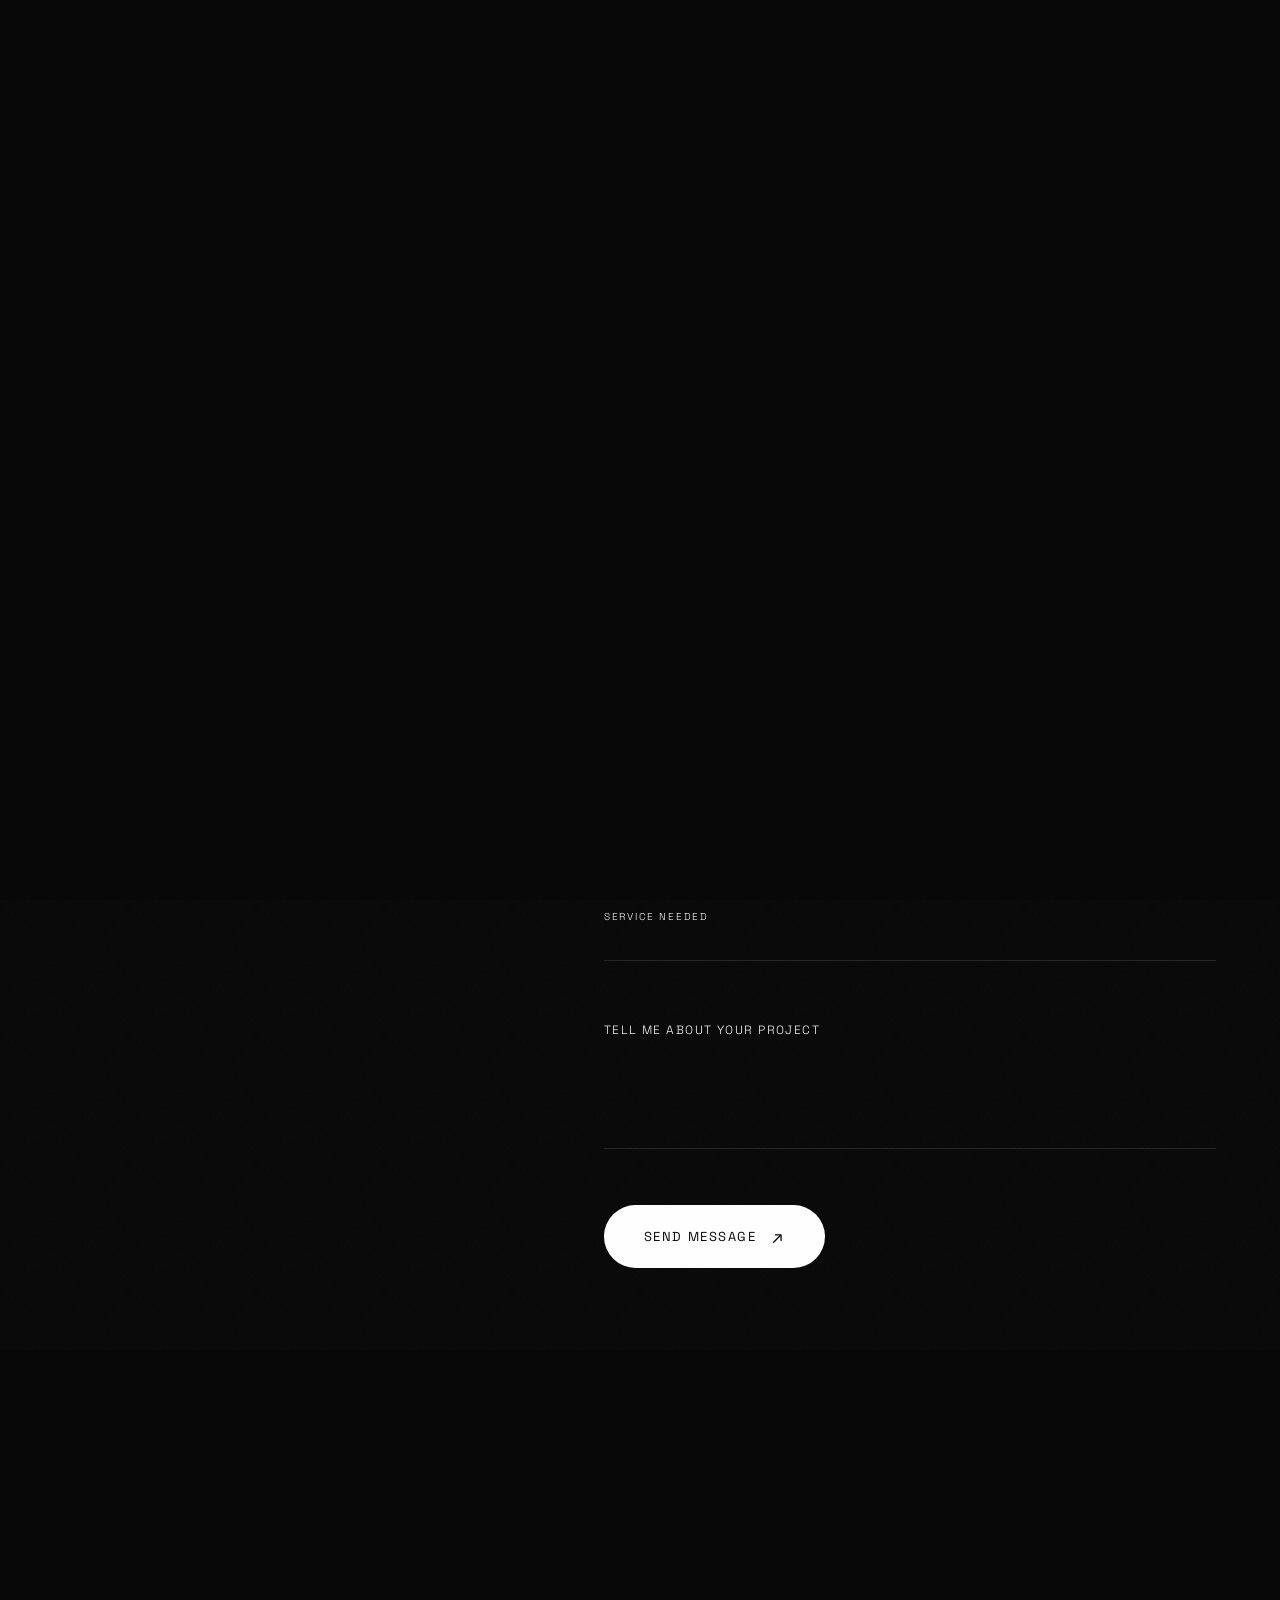
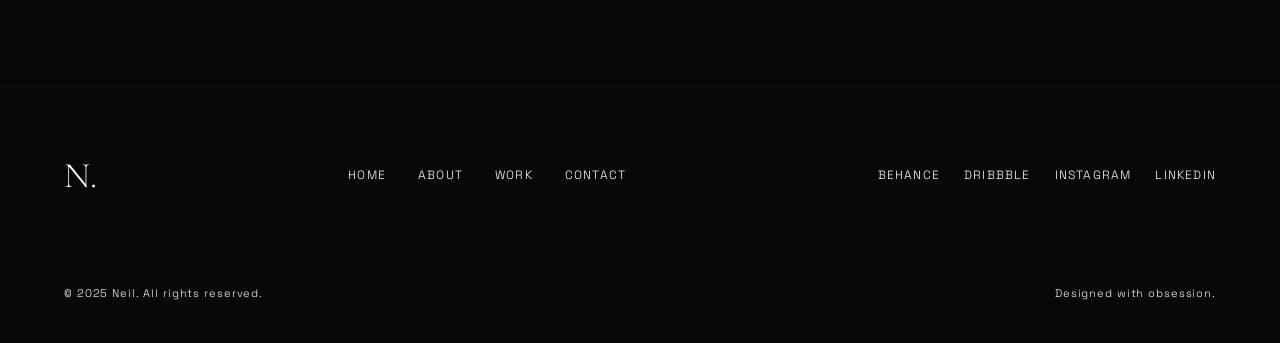
<file: contact.html>
<!DOCTYPE html>
<html lang="en">
<head>
  <meta charset="UTF-8" />
  <meta name="viewport" content="width=device-width, initial-scale=1.0" />
  <title>Contact — Neil</title>
  <link rel="preconnect" href="https://fonts.googleapis.com" />
  <link rel="preconnect" href="https://fonts.gstatic.com" crossorigin />
  <link href="https://fonts.googleapis.com/css2?family=Cormorant+Garamond:ital,wght@0,300;0,400;0,500;0,600;0,700;1,300;1,400;1,600&family=Inter:wght@100;200;300;400;500&family=Space+Grotesk:wght@300;400;500&display=swap" rel="stylesheet" />
  <link rel="stylesheet" href="css/style.css" />
  <link rel="stylesheet" href="css/contact.css" />
  <link rel="stylesheet" href="css/animations.css" />
</head>
<body class="page-contact" data-page="contact">

  <div id="loader" class="loader loader-fast">
    <div class="loader-inner">
      <div class="loader-logo">N</div>
    </div>
    <div class="loader-overlay-top"></div>
    <div class="loader-overlay-bottom"></div>
  </div>

  <div id="cursor" class="cursor"></div>
  <div id="cursor-follower" class="cursor-follower"></div>
  <div class="grain-overlay"></div>

  <div class="ambient-bg">
    <div class="ambient-orb orb-1"></div>
    <div class="ambient-orb orb-2"></div>
    <div class="ambient-orb orb-3"></div>
  </div>

  <!-- Navigation -->
  <nav class="nav" id="nav">
    <div class="nav-logo">
      <a href="index.html" class="logo-link magnetic">
        <span class="logo-letter">N</span>
        <span class="logo-dot">.</span>
      </a>
    </div>
    <div class="nav-links">
      <a href="index.html" class="nav-link magnetic" data-text="Home">Home</a>
      <a href="about.html" class="nav-link magnetic" data-text="About">About</a>
      <a href="portfolio.html" class="nav-link magnetic" data-text="Work">Work</a>
      <a href="contact.html" class="nav-link active magnetic" data-text="Contact">Contact</a>
    </div>
    <div class="nav-cta">
      <a href="contact.html" class="btn-nav magnetic">Let's Talk</a>
    </div>
    <button class="nav-toggle" id="navToggle" aria-label="Menu">
      <span></span><span></span>
    </button>
  </nav>

  <div class="mobile-menu" id="mobileMenu">
    <div class="mobile-menu-inner">
      <a href="index.html" class="mobile-nav-link">Home</a>
      <a href="about.html" class="mobile-nav-link">About</a>
      <a href="portfolio.html" class="mobile-nav-link">Work</a>
      <a href="contact.html" class="mobile-nav-link">Contact</a>
    </div>
  </div>

  <!-- Success Toast -->
  <div class="toast" id="toast">
    <div class="toast-icon">✓</div>
    <div class="toast-msg">Message sent. I'll be in touch soon.</div>
  </div>

  <main>
    <!-- Contact Hero -->
    <section class="contact-hero">
      <div class="contact-hero-inner">
        <div class="contact-tag reveal-up">
          <span class="tag-dot"></span>
          <span>Get In Touch</span>
        </div>
        <h1 class="contact-title reveal-up">
          LET'S CREATE<br/>
          SOMETHING<br/>
          <em>UNFORGETTABLE.</em>
        </h1>
      </div>
    </section>

    <!-- Contact Main -->
    <section class="contact-main">
      <div class="contact-grid">

        <!-- Left: Info -->
        <div class="contact-info">
          <div class="info-block reveal-up">
            <div class="info-label">Say Hello</div>
            <a href="mailto:neil@studio.com" class="info-email magnetic">
              neil@studio.com
            </a>
          </div>

          <div class="info-block reveal-up" data-delay="0.1">
            <div class="info-label">Based In</div>
            <div class="info-val">India</div>
            <div class="info-sub">Available worldwide</div>
          </div>

          <div class="info-block reveal-up" data-delay="0.2">
            <div class="info-label">Availability</div>
            <div class="avail-badge">
              <span class="avail-dot"></span>
              <span>Open for projects — 2025</span>
            </div>
          </div>

          <div class="info-socials reveal-up" data-delay="0.3">
            <div class="info-label">Follow</div>
            <div class="social-links-contact">
              <a href="https://www.behance.net/neilmusical" class="soc-item magnetic">
                <span class="soc-name">Behance</span>
                <span class="soc-arr">↗</span>
              </a>
              <a href="https://www.youtube.com/@Neil_armstrongxtudios" class="soc-item magnetic">
                <span class="soc-name">Youtube</span>
                <span class="soc-arr">↗</span>
              </a>
              <a href="https://www.instagram.com/neilhalyou/" class="soc-item magnetic">
                <span class="soc-name">Instagram</span>
                <span class="soc-arr">↗</span>
              </a>
              <a href="#" class="soc-item magnetic">
                <span class="soc-name">LinkedIn</span>
                <span class="soc-arr">↗</span>
              </a>
            </div>
          </div>
        </div>

        <!-- Right: Form -->
        <div class="contact-form-wrap reveal-up" data-delay="0.2">
          <form class="contact-form" id="contactForm" novalidate>
            <div class="form-field">
              <input
                type="text"
                id="fname"
                name="fname"
                class="form-input"
                required
                placeholder=" "
                autocomplete="off"
              />
              <label for="fname" class="form-label">Your Name</label>
              <div class="field-line"></div>
            </div>

            <div class="form-field">
              <input
                type="email"
                id="femail"
                name="femail"
                class="form-input"
                required
                placeholder=" "
                autocomplete="off"
              />
              <label for="femail" class="form-label">Email Address</label>
              <div class="field-line"></div>
            </div>

            <div class="form-field">
              <select id="fservice" name="fservice" class="form-input form-select" required>
                <option value="" disabled selected></option>
                <option value="branding">Brand Identity</option>
                <option value="motion">Motion Design</option>
                <option value="uiux">UI/UX Design</option>
                <option value="animation">Animation</option>
                <option value="direction">Visual Direction</option>
                <option value="other">Other</option>
              </select>
              <label for="fservice" class="form-label">Service Needed</label>
              <div class="field-line"></div>
            </div>

            <div class="form-field form-field-full">
              <textarea
                id="fmessage"
                name="fmessage"
                class="form-input form-textarea"
                required
                placeholder=" "
                rows="4"
              ></textarea>
              <label for="fmessage" class="form-label">Tell me about your project</label>
              <div class="field-line"></div>
            </div>

            <div class="form-submit">
              <button type="submit" class="submit-btn magnetic" id="submitBtn">
                <span class="submit-text">Send Message</span>
                <span class="submit-icon">↗</span>
                <div class="submit-bg"></div>
              </button>
            </div>
          </form>
        </div>

      </div>
    </section>

    <!-- Ambient Text Section -->
    <section class="contact-ambient">
      <div class="ambient-text-wrap">
        <div class="ambient-huge reveal-up">Let's build.</div>
      </div>
    </section>

  </main>

  <footer class="footer">
    <div class="footer-top">
      <div class="footer-logo">N<span class="dot">.</span></div>
      <div class="footer-nav">
        <a href="index.html">Home</a>
        <a href="about.html">About</a>
        <a href="portfolio.html">Work</a>
        <a href="contact.html">Contact</a>
      </div>
      <div class="footer-socials">
        <a href="#" class="magnetic">Behance</a>
        <a href="#" class="magnetic">Dribbble</a>
        <a href="#" class="magnetic">Instagram</a>
        <a href="#" class="magnetic">LinkedIn</a>
      </div>
    </div>
    <div class="footer-bottom">
      <span>© 2025 Neil. All rights reserved.</span>
      <span>Designed with obsession.</span>
    </div>
  </footer>

  <div class="page-transition" id="pageTransition">
    <div class="pt-fill"></div>
  </div>

  <script src="js/cursor.js"></script>
  <script src="js/smooth-scroll.js"></script>
  <script src="js/animations.js"></script>
  <script src="js/contact.js"></script>
  <script src="js/main.js"></script>
</body>
</html>
</file>
<file: css/style.css>
/* ═══════════════════════════════════════════════════════
   NEIL — CINEMATIC PORTFOLIO
   style.css — Global Styles & Base System
   ═══════════════════════════════════════════════════════ */

/* ── CSS Custom Properties ── */
:root {
  --black: #080808;
  --charcoal: #111111;
  --dark: #161616;
  --gray-900: #1a1a1a;
  --gray-800: #242424;
  --gray-700: #333333;
  --gray-600: #4a4a4a;
  --gray-500: #666666;
  --gray-400: #888888;
  --gray-300: #aaaaaa;
  --gray-200: #cccccc;
  --gray-100: #e8e8e8;
  --off-white: #f2f0eb;
  --white: #ffffff;
  --silver: #c0c0c0;
  --accent: rgba(255, 255, 255, 0.08);
  --glow: rgba(255, 255, 255, 0.15);
  --border: rgba(255, 255, 255, 0.08);
  --border-subtle: rgba(255, 255, 255, 0.04);

  --font-serif: 'Cormorant Garamond', Georgia, serif;
  --font-sans: 'Inter', system-ui, sans-serif;
  --font-mono: 'Space Grotesk', monospace;

  --ease-out: cubic-bezier(0.16, 1, 0.3, 1);
  --ease-inout: cubic-bezier(0.83, 0, 0.17, 1);
  --ease-spring: cubic-bezier(0.34, 1.56, 0.64, 1);

  --transition-slow: 0.9s var(--ease-out);
  --transition-mid: 0.6s var(--ease-out);
  --transition-fast: 0.3s var(--ease-out);

  --nav-h: 80px;
  --section-px: clamp(24px, 5vw, 100px);
  --section-py: clamp(80px, 10vw, 160px);
}

/* ── Reset & Base ── */
*, *::before, *::after {
  box-sizing: border-box;
  margin: 0;
  padding: 0;
}

html {
  font-size: 16px;
  scroll-behavior: auto; /* handled by JS */
  overflow-x: hidden;
}

body {
  background-color: var(--black);
  color: var(--gray-200);
  font-family: var(--font-sans);
  font-weight: 300;
  line-height: 1.6;
  overflow-x: hidden;
  cursor: none;
  -webkit-font-smoothing: antialiased;
  -moz-osx-font-smoothing: grayscale;
}

img {
  display: block;
  max-width: 100%;
  height: auto;
}

a {
  color: inherit;
  text-decoration: none;
}

button {
  background: none;
  border: none;
  cursor: none;
  font-family: inherit;
}

ul, ol {
  list-style: none;
}

/* ── Scrollbar ── */
::-webkit-scrollbar {
  width: 3px;
}
::-webkit-scrollbar-track {
  background: var(--black);
}
::-webkit-scrollbar-thumb {
  background: var(--gray-700);
  border-radius: 2px;
}

/* ── Selection ── */
::selection {
  background: rgba(255, 255, 255, 0.15);
  color: var(--white);
}

/* ══════════════════════════════════════
   LOADER
══════════════════════════════════════ */
.loader {
  position: fixed;
  inset: 0;
  z-index: 9999;
  display: flex;
  align-items: center;
  justify-content: center;
  background: var(--black);
  overflow: hidden;
}

.loader-inner {
  position: relative;
  z-index: 2;
  display: flex;
  flex-direction: column;
  align-items: center;
  gap: 32px;
}

.loader-logo {
  font-family: var(--font-serif);
  font-size: clamp(60px, 10vw, 120px);
  font-weight: 300;
  color: var(--white);
  letter-spacing: -0.02em;
  opacity: 0;
  animation: loaderLogoIn 0.8s var(--ease-out) 0.2s forwards;
}

.loader-bar-wrap {
  width: 180px;
  height: 1px;
  background: var(--gray-800);
  overflow: hidden;
}

.loader-bar {
  height: 100%;
  width: 0%;
  background: var(--white);
  transition: width 0.1s linear;
}

.loader-count {
  font-family: var(--font-mono);
  font-size: 12px;
  font-weight: 300;
  color: var(--gray-500);
  letter-spacing: 0.2em;
}

.loader-overlay-top,
.loader-overlay-bottom {
  position: absolute;
  left: 0;
  right: 0;
  height: 50%;
  background: var(--black);
  z-index: 3;
  transform: scaleY(1);
  transform-origin: top;
}
.loader-overlay-top { top: 0; transform-origin: top; }
.loader-overlay-bottom { bottom: 0; transform-origin: bottom; }

.loader-fast .loader-inner {
  gap: 0;
}
.loader-fast .loader-bar-wrap,
.loader-fast .loader-count {
  display: none;
}

/* ── Loader Exit ── */
.loader.exit .loader-overlay-top {
  animation: slideOutTop 0.8s var(--ease-inout) 0.2s forwards;
}
.loader.exit .loader-overlay-bottom {
  animation: slideOutBottom 0.8s var(--ease-inout) 0.2s forwards;
}
.loader.exit .loader-inner {
  animation: fadeOut 0.3s ease forwards;
}

@keyframes loaderLogoIn {
  from { opacity: 0; transform: translateY(20px); }
  to   { opacity: 1; transform: translateY(0); }
}
@keyframes slideOutTop {
  to { transform: scaleY(0); }
}
@keyframes slideOutBottom {
  to { transform: scaleY(0); }
}
@keyframes fadeOut {
  to { opacity: 0; }
}

/* ══════════════════════════════════════
   CUSTOM CURSOR
══════════════════════════════════════ */
.cursor {
  position: fixed;
  width: 8px;
  height: 8px;
  background: var(--white);
  border-radius: 50%;
  pointer-events: none;
  z-index: 9998;
  transform: translate(-50%, -50%);
  transition: width 0.2s, height 0.2s, opacity 0.2s;
  mix-blend-mode: difference;
}

.cursor-follower {
  position: fixed;
  width: 36px;
  height: 36px;
  border: 1px solid rgba(255, 255, 255, 0.4);
  border-radius: 50%;
  pointer-events: none;
  z-index: 9997;
  transform: translate(-50%, -50%);
  transition: width 0.4s var(--ease-out), height 0.4s var(--ease-out),
              opacity 0.3s, border-color 0.3s;
  mix-blend-mode: difference;
}

.cursor.hover {
  width: 0;
  height: 0;
  opacity: 0;
}

.cursor-follower.hover {
  width: 80px;
  height: 80px;
  border-color: rgba(255, 255, 255, 0.8);
  background: rgba(255, 255, 255, 0.05);
}

/* ══════════════════════════════════════
   GRAIN OVERLAY
══════════════════════════════════════ */
.grain-overlay {
  position: fixed;
  inset: -50%;
  width: 200%;
  height: 200%;
  z-index: 8000;
  pointer-events: none;
  opacity: 0.035;
  background-image: url("data:image/svg+xml,%3Csvg viewBox='0 0 256 256' xmlns='http://www.w3.org/2000/svg'%3E%3Cfilter id='noise'%3E%3CfeTurbulence type='fractalNoise' baseFrequency='0.9' numOctaves='4' stitchTiles='stitch'/%3E%3C/filter%3E%3Crect width='100%25' height='100%25' filter='url(%23noise)'/%3E%3C/svg%3E");
  background-repeat: repeat;
  background-size: 128px;
  animation: grain 0.5s steps(1) infinite;
}

@keyframes grain {
  0%   { transform: translate(0, 0); }
  10%  { transform: translate(-2%, -3%); }
  20%  { transform: translate(3%, 1%); }
  30%  { transform: translate(-1%, 4%); }
  40%  { transform: translate(4%, -2%); }
  50%  { transform: translate(-3%, 3%); }
  60%  { transform: translate(2%, -4%); }
  70%  { transform: translate(-4%, 2%); }
  80%  { transform: translate(1%, -1%); }
  90%  { transform: translate(3%, 4%); }
  100% { transform: translate(-2%, 1%); }
}

/* ══════════════════════════════════════
   AMBIENT BACKGROUND ORBS
══════════════════════════════════════ */
.ambient-bg {
  position: fixed;
  inset: 0;
  z-index: 0;
  pointer-events: none;
  overflow: hidden;
}

.ambient-orb {
  position: absolute;
  border-radius: 50%;
  filter: blur(100px);
  opacity: 0.04;
  animation: orbFloat 20s ease-in-out infinite;
}

.orb-1 {
  width: 600px;
  height: 600px;
  background: var(--white);
  top: -200px;
  right: -100px;
  animation-delay: 0s;
}

.orb-2 {
  width: 400px;
  height: 400px;
  background: var(--silver);
  bottom: -100px;
  left: -100px;
  animation-delay: -7s;
}

.orb-3 {
  width: 300px;
  height: 300px;
  background: var(--white);
  top: 50%;
  left: 50%;
  transform: translate(-50%, -50%);
  animation-delay: -14s;
}

@keyframes orbFloat {
  0%, 100% { transform: translate(0, 0) scale(1); }
  33%       { transform: translate(30px, -20px) scale(1.05); }
  66%       { transform: translate(-20px, 30px) scale(0.95); }
}

/* ══════════════════════════════════════
   NAVIGATION
══════════════════════════════════════ */
.nav {
  position: fixed;
  top: 0;
  left: 0;
  right: 0;
  z-index: 1000;
  height: var(--nav-h);
  display: flex;
  align-items: center;
  justify-content: space-between;
  padding: 0 var(--section-px);
  transition: background var(--transition-mid),
              backdrop-filter var(--transition-mid),
              border-color var(--transition-mid);
  border-bottom: 1px solid transparent;
}

.nav.scrolled {
  background: rgba(8, 8, 8, 0.85);
  backdrop-filter: blur(20px);
  -webkit-backdrop-filter: blur(20px);
  border-bottom-color: var(--border);
}

.nav-logo {
  flex-shrink: 0;
}

.logo-link {
  display: flex;
  align-items: center;
  gap: 1px;
}

.logo-letter {
  font-family: var(--font-serif);
  font-size: 28px;
  font-weight: 300;
  color: var(--white);
  line-height: 1;
}

.logo-dot {
  font-family: var(--font-serif);
  font-size: 28px;
  color: var(--gray-500);
  line-height: 1;
}

.nav-links {
  display: flex;
  align-items: center;
  gap: clamp(24px, 3vw, 48px);
}

.nav-link {
  font-family: var(--font-mono);
  font-size: 13px;
  font-weight: 300;
  letter-spacing: 0.1em;
  color: var(--gray-400);
  text-transform: uppercase;
  position: relative;
  transition: color var(--transition-fast);
}

.nav-link::after {
  content: '';
  position: absolute;
  bottom: -3px;
  left: 0;
  width: 0;
  height: 1px;
  background: var(--white);
  transition: width var(--transition-mid);
}

.nav-link:hover,
.nav-link.active {
  color: var(--white);
}

.nav-link:hover::after,
.nav-link.active::after {
  width: 100%;
}

.btn-nav {
  font-family: var(--font-mono);
  font-size: 12px;
  font-weight: 400;
  letter-spacing: 0.12em;
  text-transform: uppercase;
  color: var(--black);
  background: var(--white);
  padding: 10px 22px;
  border-radius: 100px;
  transition: background var(--transition-fast), color var(--transition-fast),
              transform var(--transition-fast);
}

.btn-nav:hover {
  background: var(--gray-200);
}

.nav-toggle {
  display: none;
  flex-direction: column;
  gap: 6px;
  width: 28px;
  padding: 4px;
}

.nav-toggle span {
  display: block;
  height: 1px;
  background: var(--white);
  transition: all var(--transition-fast);
  transform-origin: center;
}

.nav-toggle.open span:first-child {
  transform: rotate(45deg) translate(5px, 5px);
}
.nav-toggle.open span:last-child {
  transform: rotate(-45deg) translate(5px, -5px);
}

/* Mobile Menu */
.mobile-menu {
  position: fixed;
  inset: 0;
  z-index: 990;
  background: var(--black);
  display: flex;
  flex-direction: column;
  justify-content: center;
  align-items: center;
  gap: 48px;
  transform: translateX(100%);
  transition: transform 0.6s var(--ease-inout);
}

.mobile-menu.open {
  transform: translateX(0);
}

.mobile-menu-inner {
  display: flex;
  flex-direction: column;
  align-items: center;
  gap: 24px;
}

.mobile-nav-link {
  font-family: var(--font-serif);
  font-size: clamp(40px, 8vw, 72px);
  font-weight: 300;
  color: var(--white);
  letter-spacing: -0.02em;
  transition: color var(--transition-fast), transform var(--transition-fast);
}

.mobile-nav-link:hover {
  color: var(--gray-400);
  transform: translateX(8px);
}

.mobile-social {
  display: flex;
  gap: 24px;
}

.m-soc {
  font-family: var(--font-mono);
  font-size: 12px;
  color: var(--gray-500);
  text-transform: uppercase;
  letter-spacing: 0.1em;
  transition: color var(--transition-fast);
}

.m-soc:hover { color: var(--white); }

/* ══════════════════════════════════════
   HERO SECTION
══════════════════════════════════════ */
.hero {
  min-height: 100svh;
  position: relative;
  display: flex;
  flex-direction: column;
  padding-top: var(--nav-h);
  overflow: hidden;
}

.hero-inner {
  flex: 1;
  display: grid;
  grid-template-columns: 1fr 1fr;
  align-items: center;
  gap: clamp(48px, 6vw, 96px);
  padding: clamp(60px, 8vw, 120px) var(--section-px);
  position: relative;
  z-index: 2;
}

/* Hero Content */
.hero-content {
  display: flex;
  flex-direction: column;
  gap: 32px;
}

.hero-tag {
  display: flex;
  align-items: center;
  gap: 10px;
  font-family: var(--font-mono);
  font-size: 12px;
  font-weight: 300;
  letter-spacing: 0.15em;
  text-transform: uppercase;
  color: var(--gray-400);
}

.tag-dot {
  width: 6px;
  height: 6px;
  border-radius: 50%;
  background: var(--white);
  animation: pulse 2s ease-in-out infinite;
}

@keyframes pulse {
  0%, 100% { opacity: 1; transform: scale(1); }
  50%       { opacity: 0.5; transform: scale(0.8); }
}

.hero-title {
  font-family: var(--font-serif);
  font-size: clamp(52px, 7vw, 110px);
  font-weight: 300;
  line-height: 0.92;
  letter-spacing: -0.02em;
  color: var(--white);
}

.title-line {
  display: block;
  overflow: hidden;
}

.title-word {
  display: inline-block;
  margin-right: 0.18em;
}

.italic-word {
  font-style: italic;
  color: var(--gray-300);
}

.hero-sub {
  font-family: var(--font-mono);
  font-size: clamp(13px, 1.4vw, 16px);
  font-weight: 300;
  letter-spacing: 0.12em;
  text-transform: uppercase;
  color: var(--gray-500);
}

.hero-cta {
  display: flex;
  align-items: center;
  gap: 20px;
  flex-wrap: wrap;
}

.btn-primary {
  display: inline-flex;
  align-items: center;
  gap: 12px;
  padding: 16px 32px;
  background: var(--white);
  color: var(--black);
  font-family: var(--font-mono);
  font-size: 13px;
  font-weight: 400;
  letter-spacing: 0.1em;
  text-transform: uppercase;
  border-radius: 100px;
  transition: background var(--transition-fast), transform var(--transition-fast),
              box-shadow var(--transition-fast);
  position: relative;
  overflow: hidden;
}

.btn-primary:hover {
  background: var(--off-white);
  box-shadow: 0 20px 60px rgba(255, 255, 255, 0.15);
}

.btn-icon {
  font-size: 16px;
  transition: transform var(--transition-fast);
}

.btn-primary:hover .btn-icon {
  transform: translate(3px, -3px);
}

.btn-ghost {
  display: inline-flex;
  align-items: center;
  gap: 12px;
  padding: 16px 32px;
  border: 1px solid var(--border);
  color: var(--gray-300);
  font-family: var(--font-mono);
  font-size: 13px;
  font-weight: 300;
  letter-spacing: 0.1em;
  text-transform: uppercase;
  border-radius: 100px;
  transition: border-color var(--transition-fast), color var(--transition-fast),
              background var(--transition-fast);
}

.btn-ghost:hover {
  border-color: rgba(255, 255, 255, 0.3);
  color: var(--white);
  background: rgba(255, 255, 255, 0.04);
}

.hero-scroll {
  display: flex;
  align-items: center;
  gap: 16px;
  font-family: var(--font-mono);
  font-size: 11px;
  letter-spacing: 0.2em;
  text-transform: uppercase;
  color: var(--gray-600);
}

.scroll-line {
  width: 40px;
  height: 1px;
  background: var(--gray-700);
  position: relative;
  overflow: hidden;
}

.scroll-line::after {
  content: '';
  position: absolute;
  inset: 0;
  background: var(--gray-400);
  transform: translateX(-100%);
  animation: scrollLine 2s ease-in-out infinite;
}

@keyframes scrollLine {
  to { transform: translateX(100%); }
}

/* Hero Visual */
.hero-visual {
  position: relative;
  display: flex;
  justify-content: center;
}

.hero-frame {
  position: relative;
  width: 100%;
  max-width: 480px;
}

.frame-inner {
  width: 100%;
  aspect-ratio: 3/4;
  border-radius: 24px;
  overflow: hidden;
  position: relative;
  background: var(--gray-900);
}

.hero-img {
  width: 100%;
  height: 100%;
  object-fit: cover;
  transition: transform 8s var(--ease-out);
  transform: scale(1.05);
}

.frame-inner:hover .hero-img {
  transform: scale(1.12);
}

.frame-overlay {
  position: absolute;
  inset: 0;
  background: linear-gradient(
    to bottom,
    transparent 40%,
    rgba(8, 8, 8, 0.7) 100%
  );
}

.frame-badge {
  position: absolute;
  bottom: 24px;
  left: 24px;
  display: flex;
  align-items: center;
  gap: 16px;
  padding: 16px 20px;
  background: rgba(8, 8, 8, 0.8);
  backdrop-filter: blur(20px);
  border: 1px solid var(--border);
  border-radius: 16px;
}

.badge-num {
  font-family: var(--font-serif);
  font-size: 40px;
  font-weight: 300;
  color: var(--white);
  line-height: 1;
}

.badge-label {
  font-family: var(--font-mono);
  font-size: 11px;
  font-weight: 300;
  letter-spacing: 0.1em;
  text-transform: uppercase;
  color: var(--gray-400);
  line-height: 1.5;
}

.frame-deco {
  position: absolute;
  border-radius: 50%;
  border: 1px solid var(--border);
}

.deco-1 {
  width: 120px;
  height: 120px;
  top: -20px;
  right: -20px;
  animation: decoFloat 6s ease-in-out infinite;
}

.deco-2 {
  width: 60px;
  height: 60px;
  bottom: 60px;
  right: -30px;
  animation: decoFloat 8s ease-in-out infinite reverse;
}

@keyframes decoFloat {
  0%, 100% { transform: translateY(0); }
  50%       { transform: translateY(-12px); }
}

/* Info Pills */
.info-pill {
  position: absolute;
  padding: 14px 20px;
  background: rgba(8, 8, 8, 0.8);
  backdrop-filter: blur(20px);
  border: 1px solid var(--border);
  border-radius: 100px;
  display: flex;
  align-items: center;
  gap: 12px;
  white-space: nowrap;
}

.pill-1 {
  top: 10%;
  right: -10%;
}

.pill-2 {
  bottom: 20%;
  left: -10%;
}

.pill-num {
  font-family: var(--font-serif);
  font-size: 22px;
  font-weight: 300;
  color: var(--white);
}

.pill-txt {
  font-family: var(--font-mono);
  font-size: 11px;
  font-weight: 300;
  letter-spacing: 0.1em;
  text-transform: uppercase;
  color: var(--gray-400);
}

/* Float Animation */
@keyframes floatPill {
  0%, 100% { transform: translateY(0); }
  50%       { transform: translateY(-8px); }
}

.float-anim {
  animation: floatPill 5s ease-in-out infinite;
}

/* Social Rail */
.social-rail {
  position: absolute;
  left: var(--section-px);
  bottom: clamp(32px, 5vw, 60px);
  display: flex;
  flex-direction: column;
  align-items: center;
  gap: 20px;
  z-index: 2;
}

.social-label {
  font-family: var(--font-mono);
  font-size: 10px;
  letter-spacing: 0.2em;
  text-transform: uppercase;
  color: var(--gray-600);
  writing-mode: vertical-rl;
}

.social-links {
  display: flex;
  flex-direction: column;
  gap: 12px;
}

.soc-link {
  font-family: var(--font-mono);
  font-size: 11px;
  font-weight: 400;
  letter-spacing: 0.1em;
  color: var(--gray-500);
  text-transform: uppercase;
  transition: color var(--transition-fast), transform var(--transition-fast);
  display: block;
}

.soc-link:hover {
  color: var(--white);
  transform: translateX(4px);
}

/* Hero Index */
.hero-index {
  position: absolute;
  right: var(--section-px);
  bottom: clamp(32px, 5vw, 60px);
  font-family: var(--font-mono);
  font-size: 11px;
  letter-spacing: 0.15em;
  color: var(--gray-600);
  z-index: 2;
}

/* ══════════════════════════════════════
   MARQUEE
══════════════════════════════════════ */
.marquee-section {
  overflow: hidden;
  padding: 32px 0;
  border-top: 1px solid var(--border-subtle);
  border-bottom: 1px solid var(--border-subtle);
  position: relative;
  z-index: 2;
}

.marquee-track {
  display: flex;
  overflow: hidden;
}

.marquee-content {
  display: flex;
  align-items: center;
  gap: 40px;
  white-space: nowrap;
  animation: marquee 30s linear infinite;
  padding-right: 40px;
  font-family: var(--font-serif);
  font-size: clamp(16px, 2vw, 22px);
  font-weight: 300;
  font-style: italic;
  color: var(--gray-600);
  letter-spacing: 0.02em;
}

.sep {
  color: var(--gray-700);
  font-style: normal;
  font-size: 0.7em;
}

@keyframes marquee {
  from { transform: translateX(0); }
  to   { transform: translateX(-50%); }
}

/* ══════════════════════════════════════
   SECTION SHARED
══════════════════════════════════════ */
.sec-tag {
  font-family: var(--font-mono);
  font-size: 11px;
  font-weight: 300;
  letter-spacing: 0.2em;
  text-transform: uppercase;
  color: var(--gray-500);
  margin-bottom: 20px;
}

.sec-title {
  font-family: var(--font-serif);
  font-size: clamp(36px, 5vw, 72px);
  font-weight: 300;
  line-height: 1.05;
  letter-spacing: -0.02em;
  color: var(--white);
}

.sec-title em {
  font-style: italic;
  color: var(--gray-400);
}

/* ══════════════════════════════════════
   SELECTED WORK
══════════════════════════════════════ */
.work-preview {
  padding: var(--section-py) var(--section-px);
  position: relative;
  z-index: 2;
}

.section-header {
  display: flex;
  align-items: flex-end;
  justify-content: space-between;
  margin-bottom: clamp(48px, 6vw, 80px);
  flex-wrap: wrap;
  gap: 24px;
}

.section-header .sec-tag {
  margin-bottom: 0;
}

.sec-link {
  font-family: var(--font-mono);
  font-size: 12px;
  font-weight: 300;
  letter-spacing: 0.12em;
  text-transform: uppercase;
  color: var(--gray-400);
  border-bottom: 1px solid var(--border);
  padding-bottom: 4px;
  transition: color var(--transition-fast), border-color var(--transition-fast);
}

.sec-link:hover {
  color: var(--white);
  border-color: var(--gray-400);
}

.work-grid {
  display: grid;
  grid-template-columns: repeat(3, 1fr);
  grid-template-rows: auto auto;
  gap: 16px;
}

.card-large {
  grid-column: 1 / 3;
  grid-row: 1;
}

.card-small {
  grid-column: auto;
  grid-row: auto;
}

.work-card {
  position: relative;
  display: flex;
  flex-direction: column;
  gap: 0;
  overflow: hidden;
  border-radius: 16px;
  background: var(--gray-900);
  transition: transform var(--transition-mid);
}

.work-card:hover {
  transform: translateY(-4px);
}

.card-media {
  position: relative;
  overflow: hidden;
  aspect-ratio: 16/10;
}

.card-large .card-media {
  aspect-ratio: 16/9;
}

.card-img {
  width: 100%;
  height: 100%;
  object-fit: cover;
  transition: transform 0.8s var(--ease-out), filter 0.8s var(--ease-out);
  filter: grayscale(30%);
}

.work-card:hover .card-img {
  transform: scale(1.06);
  filter: grayscale(0%);
}

.card-overlay {
  position: absolute;
  inset: 0;
  background: rgba(8, 8, 8, 0.4);
  display: flex;
  align-items: center;
  justify-content: center;
  opacity: 0;
  transition: opacity var(--transition-mid);
}

.work-card:hover .card-overlay {
  opacity: 1;
}

.overlay-icon {
  font-size: 32px;
  color: var(--white);
  transform: translate(-4px, 4px) scale(0.8);
  transition: transform var(--transition-mid);
}

.work-card:hover .overlay-icon {
  transform: translate(0, 0) scale(1);
}

.card-info {
  display: flex;
  align-items: center;
  gap: 20px;
  padding: 20px 24px;
  border-top: 1px solid var(--border-subtle);
}

.card-num {
  font-family: var(--font-mono);
  font-size: 12px;
  color: var(--gray-600);
  flex-shrink: 0;
}

.card-meta {
  flex: 1;
}

.card-title {
  font-family: var(--font-serif);
  font-size: 18px;
  font-weight: 300;
  color: var(--white);
  letter-spacing: -0.01em;
}

.card-cat {
  font-family: var(--font-mono);
  font-size: 11px;
  color: var(--gray-500);
  letter-spacing: 0.1em;
  text-transform: uppercase;
}

.card-year {
  font-family: var(--font-mono);
  font-size: 11px;
  color: var(--gray-600);
  flex-shrink: 0;
}

/* ══════════════════════════════════════
   STATEMENT SECTION
══════════════════════════════════════ */
.statement-section {
  padding: var(--section-py) var(--section-px);
  position: relative;
  z-index: 2;
  text-align: center;
}

.statement-inner {
  max-width: 1000px;
  margin: 0 auto;
}

.statement-text {
  font-family: var(--font-serif);
  font-size: clamp(36px, 5vw, 72px);
  font-weight: 300;
  line-height: 1.15;
  letter-spacing: -0.02em;
  color: var(--white);
  margin-bottom: 40px;
}

.statement-text em {
  font-style: italic;
  color: var(--gray-400);
}

.statement-sub {
  font-family: var(--font-sans);
  font-size: clamp(14px, 1.5vw, 18px);
  font-weight: 300;
  line-height: 1.7;
  color: var(--gray-500);
  max-width: 600px;
  margin: 0 auto;
}

/* ══════════════════════════════════════
   SERVICES SECTION
══════════════════════════════════════ */
.services-section {
  padding: var(--section-py) var(--section-px);
  position: relative;
  z-index: 2;
}

.services-header {
  margin-bottom: 48px;
}

.services-list {
  border-top: 1px solid var(--border-subtle);
}

.service-item {
  display: grid;
  grid-template-columns: 80px 1fr auto;
  align-items: center;
  gap: 40px;
  padding: 32px 0;
  border-bottom: 1px solid var(--border-subtle);
  transition: background var(--transition-fast), padding-left var(--transition-fast);
  position: relative;
}

.service-item::before {
  content: '';
  position: absolute;
  inset: 0;
  background: rgba(255, 255, 255, 0.02);
  opacity: 0;
  transition: opacity var(--transition-fast);
  border-radius: 8px;
}

.service-item:hover::before {
  opacity: 1;
}

.service-num {
  font-family: var(--font-mono);
  font-size: 12px;
  color: var(--gray-700);
  letter-spacing: 0.1em;
}

.service-title {
  font-family: var(--font-serif);
  font-size: clamp(24px, 3vw, 40px);
  font-weight: 300;
  color: var(--white);
  letter-spacing: -0.01em;
  transition: transform var(--transition-fast);
}

.service-item:hover .service-title {
  transform: translateX(8px);
}

.service-desc {
  font-family: var(--font-sans);
  font-size: 14px;
  font-weight: 300;
  color: var(--gray-500);
  line-height: 1.6;
  max-width: 300px;
  opacity: 0;
  transform: translateY(6px);
  transition: opacity var(--transition-mid), transform var(--transition-mid);
}

.service-item:hover .service-desc {
  opacity: 1;
  transform: translateY(0);
}

.service-arrow {
  font-size: 20px;
  color: var(--gray-600);
  transition: transform var(--transition-fast), color var(--transition-fast);
}

.service-item:hover .service-arrow {
  transform: translate(4px, -4px);
  color: var(--white);
}

/* ══════════════════════════════════════
   CTA SECTION
══════════════════════════════════════ */
.cta-section {
  padding: var(--section-py) var(--section-px);
  position: relative;
  z-index: 2;
  text-align: center;
  overflow: hidden;
}

.cta-inner {
  position: relative;
  z-index: 2;
}

.cta-tag {
  font-family: var(--font-mono);
  font-size: 11px;
  letter-spacing: 0.2em;
  text-transform: uppercase;
  color: var(--gray-500);
  margin-bottom: 24px;
}

.cta-title {
  font-family: var(--font-serif);
  font-size: clamp(40px, 6vw, 88px);
  font-weight: 300;
  line-height: 1.1;
  letter-spacing: -0.02em;
  color: var(--white);
  margin-bottom: 48px;
}

.cta-title em {
  font-style: italic;
  color: var(--gray-400);
}

.cta-btn {
  display: inline-flex;
  align-items: center;
  gap: 16px;
  padding: 20px 40px;
  background: var(--white);
  color: var(--black);
  font-family: var(--font-mono);
  font-size: 13px;
  font-weight: 400;
  letter-spacing: 0.1em;
  text-transform: uppercase;
  border-radius: 100px;
  transition: background var(--transition-fast), transform var(--transition-fast),
              box-shadow var(--transition-fast);
}

.cta-btn:hover {
  background: var(--off-white);
  box-shadow: 0 20px 80px rgba(255, 255, 255, 0.2);
}

.btn-circle {
  width: 32px;
  height: 32px;
  background: var(--black);
  color: var(--white);
  border-radius: 50%;
  display: flex;
  align-items: center;
  justify-content: center;
  font-size: 14px;
  transition: transform var(--transition-fast);
}

.cta-btn:hover .btn-circle {
  transform: rotate(45deg);
}

.cta-bg-text {
  position: absolute;
  bottom: -0.1em;
  left: 50%;
  transform: translateX(-50%);
  font-family: var(--font-serif);
  font-size: clamp(100px, 18vw, 280px);
  font-weight: 700;
  letter-spacing: -0.05em;
  color: transparent;
  -webkit-text-stroke: 1px rgba(255, 255, 255, 0.04);
  white-space: nowrap;
  pointer-events: none;
  user-select: none;
  line-height: 0.8;
}

/* ══════════════════════════════════════
   FOOTER
══════════════════════════════════════ */
.footer {
  padding: 60px var(--section-px) 40px;
  border-top: 1px solid var(--border-subtle);
  position: relative;
  z-index: 2;
}

.footer-top {
  display: flex;
  align-items: center;
  justify-content: space-between;
  margin-bottom: 48px;
  flex-wrap: wrap;
  gap: 32px;
}

.footer-logo {
  font-family: var(--font-serif);
  font-size: 36px;
  font-weight: 300;
  color: var(--white);
}

.footer-logo .dot {
  color: var(--gray-600);
}

.footer-nav {
  display: flex;
  gap: 32px;
  flex-wrap: wrap;
}

.footer-nav a {
  font-family: var(--font-mono);
  font-size: 12px;
  font-weight: 300;
  letter-spacing: 0.1em;
  text-transform: uppercase;
  color: var(--gray-500);
  transition: color var(--transition-fast);
}

.footer-nav a:hover { color: var(--white); }

.footer-socials {
  display: flex;
  gap: 24px;
  flex-wrap: wrap;
}

.footer-socials a {
  font-family: var(--font-mono);
  font-size: 12px;
  font-weight: 300;
  letter-spacing: 0.1em;
  text-transform: uppercase;
  color: var(--gray-500);
  transition: color var(--transition-fast);
}

.footer-socials a:hover { color: var(--white); }

.footer-bottom {
  display: flex;
  align-items: center;
  justify-content: space-between;
  padding-top: 32px;
  border-top: 1px solid var(--border-subtle);
  font-family: var(--font-mono);
  font-size: 11px;
  color: var(--gray-600);
  letter-spacing: 0.08em;
}

/* ══════════════════════════════════════
   PAGE TRANSITION
══════════════════════════════════════ */
.page-transition {
  position: fixed;
  inset: 0;
  z-index: 9990;
  pointer-events: none;
  overflow: hidden;
}

.pt-fill {
  position: absolute;
  inset: 0;
  background: var(--black);
  transform: scaleY(0);
  transform-origin: bottom;
}

.page-transition.enter .pt-fill {
  animation: ptEnter 0.6s var(--ease-inout) forwards;
}

.page-transition.exit .pt-fill {
  animation: ptExit 0.6s var(--ease-inout) forwards;
}

@keyframes ptEnter {
  from { transform: scaleY(0); transform-origin: bottom; }
  to   { transform: scaleY(1); transform-origin: bottom; }
}

@keyframes ptExit {
  from { transform: scaleY(1); transform-origin: top; }
  to   { transform: scaleY(0); transform-origin: top; }
}

/* ══════════════════════════════════════
   MAGNETIC BUTTON EFFECT
══════════════════════════════════════ */
.magnetic {
  display: inline-block;
  position: relative;
  transition: transform 0.4s var(--ease-out);
}

/* ══════════════════════════════════════
   RESPONSIVE
══════════════════════════════════════ */
@media (max-width: 1024px) {
  .hero-inner {
    grid-template-columns: 1fr;
    text-align: center;
    align-items: flex-start;
  }

  .hero-visual {
    display: none;
  }

  .hero-content {
    align-items: center;
  }

  .social-rail {
    display: none;
  }

  .work-grid {
    grid-template-columns: 1fr 1fr;
  }

  .card-large {
    grid-column: 1 / -1;
  }

  .service-item {
    grid-template-columns: 60px 1fr auto;
    gap: 20px;
  }

  .service-desc {
    display: none;
  }
}

@media (max-width: 768px) {
  :root {
    --section-px: 20px;
    --section-py: 80px;
  }

  .nav-links,
  .nav-cta {
    display: none;
  }

  .nav-toggle {
    display: flex;
  }

  .work-grid {
    grid-template-columns: 1fr;
  }

  .card-large {
    grid-column: 1;
  }

  .section-header {
    flex-direction: column;
    align-items: flex-start;
  }

  .footer-top {
    flex-direction: column;
    align-items: flex-start;
  }

  .footer-bottom {
    flex-direction: column;
    gap: 12px;
    align-items: flex-start;
  }

  .service-item {
    grid-template-columns: 50px 1fr auto;
    gap: 16px;
    padding: 24px 0;
  }

  .pill-1, .pill-2 {
    display: none;
  }
}

@media (max-width: 480px) {
  .hero-cta {
    flex-direction: column;
    align-items: stretch;
  }

  .btn-primary, .btn-ghost {
    justify-content: center;
    text-align: center;
  }
}

/* ── Global White Text Override ── */
body {
  color: var(--white);
}

p, span, div, h1, h2, h3, h4, h5, h6, a, li, label, time, blockquote {
  color: inherit;
}

:root {
  --gray-600: #ffffff;
  --gray-500: #ffffff;
  --gray-400: #ffffff;
  --gray-300: #ffffff;
  --gray-200: #ffffff;
  --gray-100: #ffffff;
}
</file>
<file: css/contact.css>
/* ═══════════════════════════════════════════════════════
   NEIL — CINEMATIC PORTFOLIO
   contact.css — Contact Page Specific Styles
   ═══════════════════════════════════════════════════════ */

/* ── Contact Hero ── */
.contact-hero {
  min-height: 55vh;
  display: flex;
  align-items: flex-end;
  padding-top: var(--nav-h);
  position: relative;
  z-index: 2;
  overflow: hidden;
}

.contact-hero-inner {
  width: 100%;
  padding: clamp(60px, 8vw, 120px) var(--section-px) 60px;
}

.contact-tag {
  display: flex;
  align-items: center;
  gap: 10px;
  font-family: var(--font-mono);
  font-size: 12px;
  font-weight: 300;
  letter-spacing: 0.15em;
  text-transform: uppercase;
  color: var(--gray-400);
  margin-bottom: 24px;
}

.contact-title {
  font-family: var(--font-serif);
  font-size: clamp(48px, 9vw, 128px);
  font-weight: 300;
  line-height: 0.9;
  letter-spacing: -0.03em;
  color: var(--white);
}

.contact-title em {
  font-style: italic;
  color: var(--gray-400);
  display: block;
}

/* ── Contact Main ── */
.contact-main {
  padding: var(--section-py) var(--section-px);
  position: relative;
  z-index: 2;
}

.contact-grid {
  display: grid;
  grid-template-columns: 1fr 1.4fr;
  gap: clamp(60px, 8vw, 120px);
  align-items: start;
}

/* ── Contact Info ── */
.contact-info {
  display: flex;
  flex-direction: column;
  gap: 48px;
}

.info-block {
  display: flex;
  flex-direction: column;
  gap: 12px;
}

.info-label {
  font-family: var(--font-mono);
  font-size: 10px;
  font-weight: 300;
  letter-spacing: 0.25em;
  text-transform: uppercase;
  color: var(--gray-600);
}

.info-email {
  font-family: var(--font-serif);
  font-size: clamp(20px, 2.5vw, 30px);
  font-weight: 300;
  color: var(--white);
  letter-spacing: -0.01em;
  position: relative;
  display: inline-block;
  transition: color var(--transition-fast);
}

.info-email::after {
  content: '';
  position: absolute;
  bottom: -2px;
  left: 0;
  right: 0;
  height: 1px;
  background: var(--white);
  transform: scaleX(0);
  transform-origin: left;
  transition: transform var(--transition-mid);
}

.info-email:hover {
  color: var(--gray-200);
}

.info-email:hover::after {
  transform: scaleX(1);
}

.info-val {
  font-family: var(--font-sans);
  font-size: clamp(16px, 1.8vw, 22px);
  font-weight: 300;
  color: var(--gray-300);
}

.info-sub {
  font-family: var(--font-mono);
  font-size: 11px;
  font-weight: 300;
  letter-spacing: 0.1em;
  text-transform: uppercase;
  color: var(--gray-600);
}

.avail-badge {
  display: inline-flex;
  align-items: center;
  gap: 10px;
  padding: 12px 20px;
  background: rgba(255, 255, 255, 0.04);
  border: 1px solid var(--border);
  border-radius: 100px;
  font-family: var(--font-mono);
  font-size: 12px;
  font-weight: 300;
  letter-spacing: 0.1em;
  color: var(--gray-300);
}

.avail-dot {
  width: 7px;
  height: 7px;
  border-radius: 50%;
  background: #4ade80;
  animation: pulse 2s ease-in-out infinite;
  flex-shrink: 0;
}

@keyframes pulse {
  0%, 100% { opacity: 1; transform: scale(1); box-shadow: 0 0 0 0 rgba(74, 222, 128, 0.4); }
  50%       { opacity: 0.8; transform: scale(0.9); box-shadow: 0 0 0 6px rgba(74, 222, 128, 0); }
}

/* Social Links Contact */
.social-links-contact {
  display: flex;
  flex-direction: column;
  gap: 0;
  border-top: 1px solid var(--border-subtle);
}

.soc-item {
  display: flex;
  align-items: center;
  justify-content: space-between;
  padding: 16px 0;
  border-bottom: 1px solid var(--border-subtle);
  transition: padding-left var(--transition-fast), color var(--transition-fast);
}

.soc-item:hover {
  padding-left: 8px;
}

.soc-name {
  font-family: var(--font-sans);
  font-size: 16px;
  font-weight: 300;
  color: var(--gray-400);
  transition: color var(--transition-fast);
}

.soc-item:hover .soc-name {
  color: var(--white);
}

.soc-arr {
  font-size: 16px;
  color: var(--gray-600);
  transition: transform var(--transition-fast), color var(--transition-fast);
}

.soc-item:hover .soc-arr {
  transform: translate(3px, -3px);
  color: var(--white);
}

/* ── Contact Form ── */
.contact-form-wrap {
  position: relative;
}

.contact-form {
  display: flex;
  flex-direction: column;
  gap: 0;
}

/* Form Fields */
.form-field {
  position: relative;
  margin-bottom: 40px;
}

.form-input {
  width: 100%;
  background: transparent;
  border: none;
  outline: none;
  padding: 20px 0 12px;
  font-family: var(--font-sans);
  font-size: 16px;
  font-weight: 300;
  color: var(--white);
  caret-color: var(--white);
  transition: color var(--transition-fast);
  appearance: none;
  -webkit-appearance: none;
}

.form-input::placeholder {
  color: transparent;
}

.form-input option {
  background: var(--dark);
  color: var(--white);
}

/* Floating Label */
.form-label {
  position: absolute;
  top: 20px;
  left: 0;
  font-family: var(--font-mono);
  font-size: 12px;
  font-weight: 300;
  letter-spacing: 0.12em;
  text-transform: uppercase;
  color: var(--gray-600);
  transition: top 0.3s var(--ease-out), font-size 0.3s var(--ease-out),
              color 0.3s var(--ease-out), letter-spacing 0.3s;
  pointer-events: none;
}

/* Float label when focused or has value */
.form-input:focus ~ .form-label,
.form-input:not(:placeholder-shown) ~ .form-label,
.form-input.has-value ~ .form-label {
  top: 0;
  font-size: 10px;
  color: var(--gray-400);
  letter-spacing: 0.18em;
}

/* Field Line */
.field-line {
  position: absolute;
  bottom: 0;
  left: 0;
  right: 0;
  height: 1px;
  background: var(--gray-800);
  overflow: hidden;
}

.field-line::after {
  content: '';
  position: absolute;
  bottom: 0;
  left: 0;
  right: 0;
  height: 1px;
  background: var(--white);
  transform: scaleX(0);
  transform-origin: left;
  transition: transform 0.4s var(--ease-out);
}

.form-input:focus ~ .field-line::after {
  transform: scaleX(1);
}

/* Textarea */
.form-textarea {
  resize: none;
  min-height: 100px;
  line-height: 1.7;
}

/* Submit Button */
.form-submit {
  margin-top: 16px;
}

.submit-btn {
  position: relative;
  display: inline-flex;
  align-items: center;
  gap: 16px;
  padding: 20px 40px;
  font-family: var(--font-mono);
  font-size: 13px;
  font-weight: 400;
  letter-spacing: 0.12em;
  text-transform: uppercase;
  color: var(--black);
  background: var(--white);
  border-radius: 100px;
  overflow: hidden;
  transition: all 0.4s var(--ease-out);
}

.submit-btn:hover {
  background: var(--off-white);
  box-shadow: 0 20px 60px rgba(255, 255, 255, 0.2);
}

.submit-icon {
  font-size: 18px;
  transition: transform 0.3s var(--ease-out);
}

.submit-btn:hover .submit-icon {
  transform: translate(3px, -3px);
}

.submit-bg {
  position: absolute;
  inset: 0;
  background: var(--off-white);
  transform: scaleX(0);
  transform-origin: left;
  transition: transform 0.4s var(--ease-out);
  z-index: 0;
  border-radius: 100px;
}

.submit-text,
.submit-icon {
  position: relative;
  z-index: 1;
}

/* Sending State */
.submit-btn.sending {
  pointer-events: none;
  opacity: 0.7;
}

.submit-btn.sending .submit-text::after {
  content: '...';
}

/* ── Toast ── */
.toast {
  position: fixed;
  bottom: 40px;
  right: var(--section-px);
  z-index: 9000;
  display: flex;
  align-items: center;
  gap: 16px;
  padding: 18px 28px;
  background: rgba(8, 8, 8, 0.95);
  border: 1px solid rgba(74, 222, 128, 0.3);
  border-radius: 16px;
  backdrop-filter: blur(20px);
  transform: translateY(100px);
  opacity: 0;
  transition: transform 0.5s var(--ease-out), opacity 0.4s ease;
}

.toast.show {
  transform: translateY(0);
  opacity: 1;
}

.toast-icon {
  width: 28px;
  height: 28px;
  border-radius: 50%;
  background: rgba(74, 222, 128, 0.15);
  display: flex;
  align-items: center;
  justify-content: center;
  color: #4ade80;
  font-size: 14px;
  flex-shrink: 0;
}

.toast-msg {
  font-family: var(--font-mono);
  font-size: 12px;
  font-weight: 300;
  letter-spacing: 0.1em;
  color: var(--gray-300);
}

/* ── Ambient Section ── */
.contact-ambient {
  padding: 0 var(--section-px);
  position: relative;
  z-index: 2;
  overflow: hidden;
}

.ambient-huge {
  font-family: var(--font-serif);
  font-size: clamp(100px, 18vw, 240px);
  font-weight: 300;
  letter-spacing: -0.05em;
  color: transparent;
  -webkit-text-stroke: 1px rgba(255, 255, 255, 0.06);
  line-height: 0.85;
  user-select: none;
  transition: color 0.6s ease, -webkit-text-stroke 0.6s ease;
}

.ambient-huge:hover {
  -webkit-text-stroke-color: rgba(255, 255, 255, 0.1);
}

/* ── Form Error States ── */
.form-field.error .field-line {
  background: rgba(239, 68, 68, 0.5);
}

.form-field.error .form-label {
  color: rgba(239, 68, 68, 0.8);
}

.form-field.focused .form-label {
  color: var(--gray-300);
}

/* Shake Animation */
@keyframes shake {
  0%, 100% { transform: translateX(0); }
  20%       { transform: translateX(-6px); }
  40%       { transform: translateX(6px); }
  60%       { transform: translateX(-4px); }
  80%       { transform: translateX(4px); }
}

.form-field.shake {
  animation: shake 0.4s cubic-bezier(0.36, 0.07, 0.19, 0.97);
}

/* ── Responsive ── */
@media (max-width: 1024px) {
  .contact-grid {
    grid-template-columns: 1fr;
    gap: 64px;
  }

  .contact-info {
    gap: 40px;
  }
}

@media (max-width: 768px) {
  .contact-hero-inner {
    padding-top: 120px;
    padding-bottom: 40px;
  }

  .info-email {
    font-size: clamp(18px, 4vw, 24px);
  }

  .submit-btn {
    width: 100%;
    justify-content: space-between;
  }

  .toast {
    bottom: 20px;
    left: var(--section-px);
    right: var(--section-px);
    justify-content: center;
  }
}
</file>
<file: css/animations.css>
/* ═══════════════════════════════════════════════════════
   NEIL — CINEMATIC PORTFOLIO
   animations.css — Reveal & Motion Animations
   ═══════════════════════════════════════════════════════ */

/* ── Reveal Base States ── */
.reveal-up,
.reveal-fade,
.reveal-scale,
.reveal-chars,
.reveal-char {
  opacity: 0;
}

.reveal-up {
  transform: translateY(50px);
}

.reveal-scale {
  transform: scale(0.92);
}

/* ── Revealed State ── */
.revealed {
  opacity: 1 !important;
  transform: none !important;
  transition-property: opacity, transform;
  transition-duration: 1s;
  transition-timing-function: cubic-bezier(0.16, 1, 0.3, 1);
}

/* ── Stagger Delays ── */
.reveal-up[data-delay="0.05"]  { transition-delay: 0.05s; }
.reveal-up[data-delay="0.1"]   { transition-delay: 0.1s; }
.reveal-up[data-delay="0.15"]  { transition-delay: 0.15s; }
.reveal-up[data-delay="0.2"]   { transition-delay: 0.2s; }
.reveal-up[data-delay="0.25"]  { transition-delay: 0.25s; }
.reveal-up[data-delay="0.3"]   { transition-delay: 0.3s; }
.reveal-up[data-delay="0.4"]   { transition-delay: 0.4s; }
.reveal-up[data-delay="0.5"]   { transition-delay: 0.5s; }
.reveal-up[data-delay="0.6"]   { transition-delay: 0.6s; }
.reveal-up[data-delay="0.8"]   { transition-delay: 0.8s; }
.reveal-up[data-delay="1"]     { transition-delay: 1s; }
.reveal-up[data-delay="1.2"]   { transition-delay: 1.2s; }

.reveal-scale[data-delay="0.1"]  { transition-delay: 0.1s; }
.reveal-scale[data-delay="0.2"]  { transition-delay: 0.2s; }
.reveal-scale[data-delay="0.3"]  { transition-delay: 0.3s; }

.reveal-fade[data-delay="1"]   { transition-delay: 1s; }
.reveal-fade[data-delay="1.2"] { transition-delay: 1.2s; }

/* ── Hero Title Word Animation ── */
.reveal-char {
  display: inline-block;
  transform: translateY(100%) rotate(4deg);
  transform-origin: bottom left;
  transition: opacity 0.8s cubic-bezier(0.16, 1, 0.3, 1),
              transform 0.9s cubic-bezier(0.16, 1, 0.3, 1);
}

.reveal-char.revealed {
  opacity: 1;
  transform: translateY(0) rotate(0deg);
}

.reveal-char[data-delay="0"]    { transition-delay: 0s; }
.reveal-char[data-delay="0.05"] { transition-delay: 0.05s; }
.reveal-char[data-delay="0.1"]  { transition-delay: 0.1s; }
.reveal-char[data-delay="0.15"] { transition-delay: 0.15s; }
.reveal-char[data-delay="0.2"]  { transition-delay: 0.2s; }

/* ── Letter-by-letter animation for statement ── */
.reveal-chars .char-letter {
  display: inline-block;
  opacity: 0;
  transform: translateY(30px);
  transition: opacity 0.6s cubic-bezier(0.16, 1, 0.3, 1),
              transform 0.6s cubic-bezier(0.16, 1, 0.3, 1);
}

.reveal-chars.revealed .char-letter {
  opacity: 1;
  transform: none;
}

/* ── Parallax Images ── */
.parallax-img {
  will-change: transform;
}

/* ── Page Enter Animation ── */
.page-enter {
  animation: pageEnter 0.8s cubic-bezier(0.16, 1, 0.3, 1) forwards;
}

@keyframes pageEnter {
  from {
    opacity: 0;
    transform: translateY(20px);
  }
  to {
    opacity: 1;
    transform: translateY(0);
  }
}

/* ── Skill Bar Animation ── */
.skill-fill {
  height: 100%;
  width: 0 !important;
  background: linear-gradient(90deg, var(--gray-700), var(--white));
  border-radius: 2px;
  transition: width 1.4s cubic-bezier(0.16, 1, 0.3, 1);
}

.skill-fill.animated {
  width: var(--target-width) !important;
}

/* ── Hover Glow Effect ── */
.hover-glow {
  position: relative;
}

.hover-glow::before {
  content: '';
  position: absolute;
  inset: -1px;
  border-radius: inherit;
  background: linear-gradient(
    45deg,
    transparent,
    rgba(255, 255, 255, 0.1),
    transparent
  );
  opacity: 0;
  transition: opacity 0.4s cubic-bezier(0.16, 1, 0.3, 1);
}

.hover-glow:hover::before {
  opacity: 1;
}

/* ── Image Distortion on Hover ── */
.bento-card .bento-img {
  transition: transform 0.8s cubic-bezier(0.16, 1, 0.3, 1),
              filter 0.6s ease;
  filter: grayscale(20%);
  transform-origin: center;
}

.bento-card:hover .bento-img {
  transform: scale(1.08);
  filter: grayscale(0%);
}

/* ── Mouse Follow Light ── */
.mouse-light {
  position: fixed;
  width: 300px;
  height: 300px;
  border-radius: 50%;
  background: radial-gradient(
    circle,
    rgba(255, 255, 255, 0.03) 0%,
    transparent 70%
  );
  pointer-events: none;
  z-index: 1;
  transform: translate(-50%, -50%);
  transition: opacity 0.3s ease;
}

/* ── Text Shimmer ── */
@keyframes textShimmer {
  0%   { background-position: -200% center; }
  100% { background-position: 200% center; }
}

.shimmer-text {
  background: linear-gradient(
    90deg,
    var(--gray-400) 25%,
    var(--white) 50%,
    var(--gray-400) 75%
  );
  background-size: 200% auto;
  -webkit-background-clip: text;
  -webkit-text-fill-color: transparent;
  background-clip: text;
  animation: textShimmer 4s linear infinite;
}

/* ── Blur In Animation ── */
@keyframes blurIn {
  from {
    filter: blur(20px);
    opacity: 0;
    transform: scale(1.05);
  }
  to {
    filter: blur(0);
    opacity: 1;
    transform: scale(1);
  }
}

.blur-in {
  animation: blurIn 1.2s cubic-bezier(0.16, 1, 0.3, 1) forwards;
}

/* ── Number Counter ── */
@keyframes countUp {
  from { opacity: 0; transform: translateY(10px); }
  to   { opacity: 1; transform: translateY(0); }
}

/* ── Slow Float ── */
@keyframes slowFloat {
  0%, 100% { transform: translateY(0) rotate(0deg); }
  33%       { transform: translateY(-16px) rotate(1deg); }
  66%       { transform: translateY(8px) rotate(-1deg); }
}

.slow-float {
  animation: slowFloat 10s ease-in-out infinite;
}

/* ── Gradient Sweep ── */
@keyframes gradientSweep {
  0%   { background-position: 0% 50%; }
  50%  { background-position: 100% 50%; }
  100% { background-position: 0% 50%; }
}

/* ── Border Glow ── */
@keyframes borderGlow {
  0%, 100% { box-shadow: 0 0 0 rgba(255, 255, 255, 0); }
  50%       { box-shadow: 0 0 30px rgba(255, 255, 255, 0.08); }
}

/* ── Cursor Trail ── */
.cursor-trail {
  position: fixed;
  width: 4px;
  height: 4px;
  border-radius: 50%;
  background: rgba(255, 255, 255, 0.3);
  pointer-events: none;
  z-index: 9996;
  transform: translate(-50%, -50%);
  animation: trailFade 0.6s ease forwards;
}

@keyframes trailFade {
  from { opacity: 0.6; transform: translate(-50%, -50%) scale(1); }
  to   { opacity: 0; transform: translate(-50%, -50%) scale(0.2); }
}
</file>
